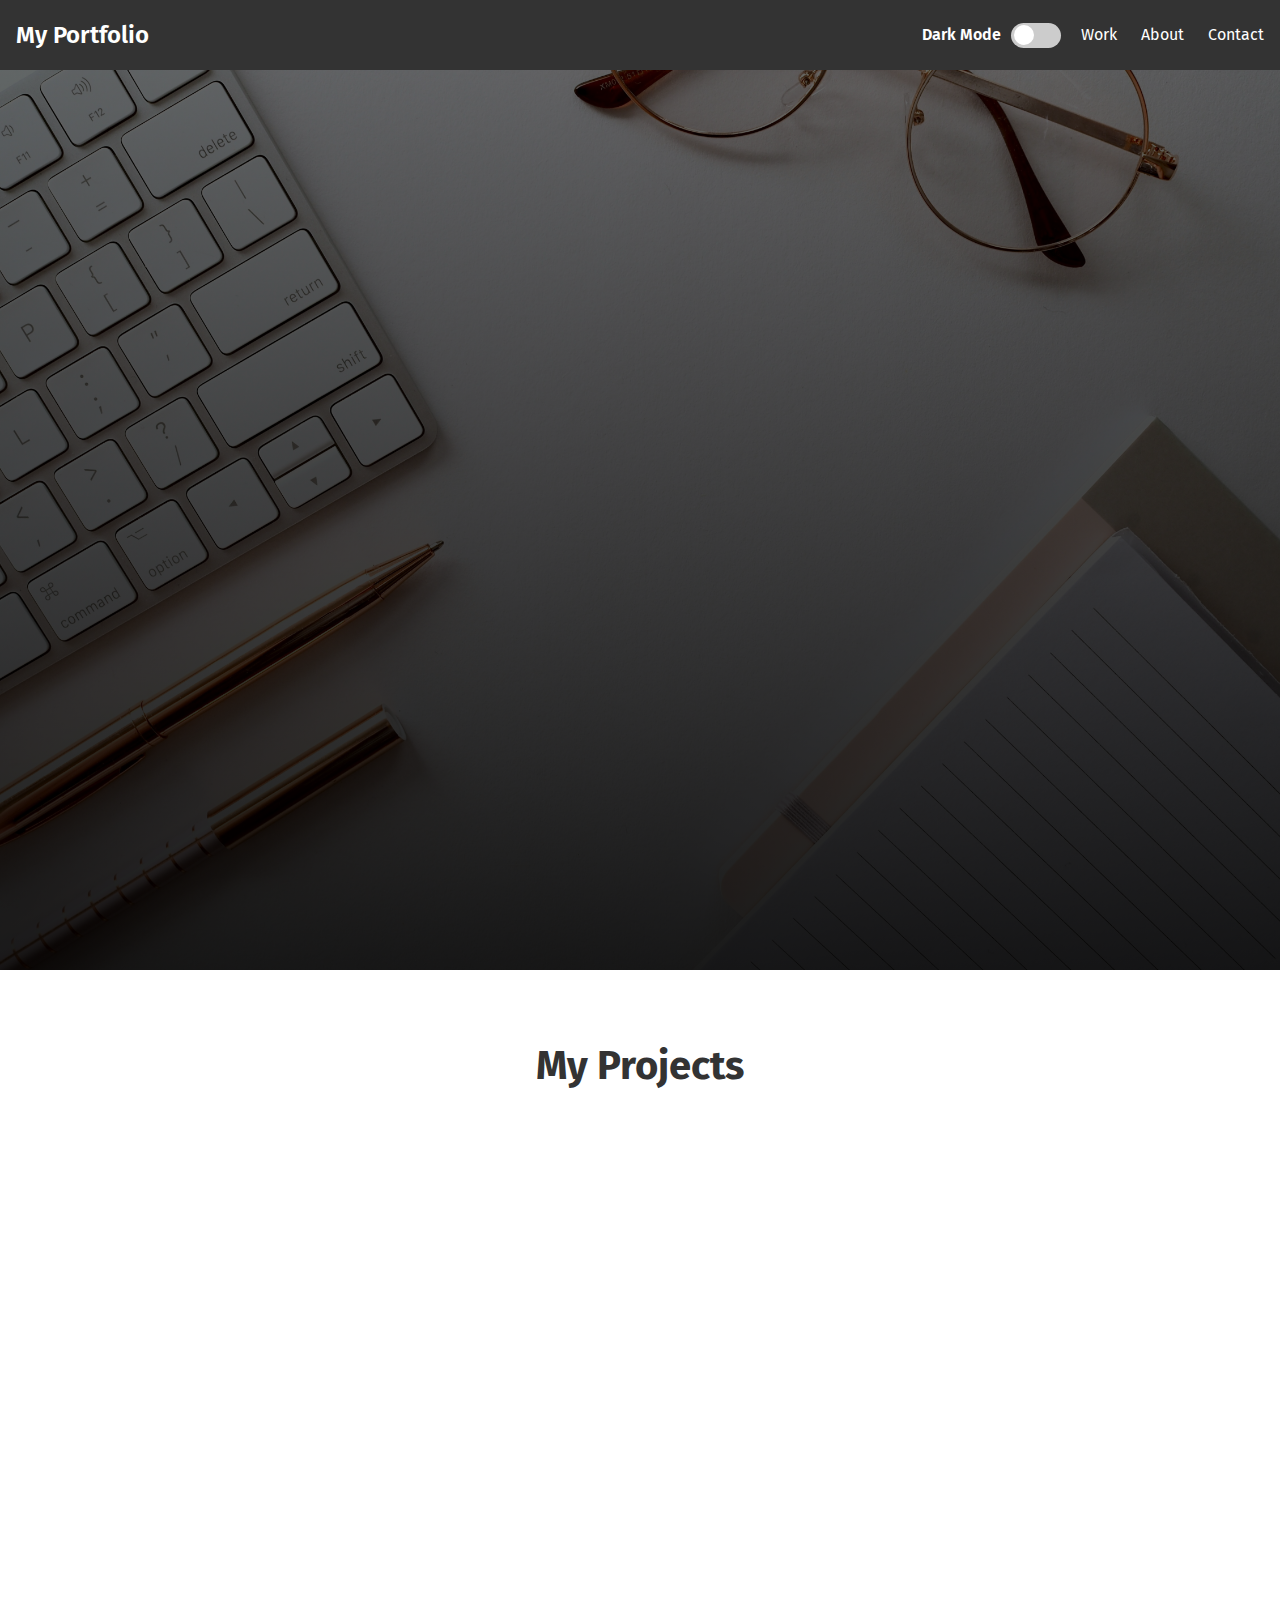
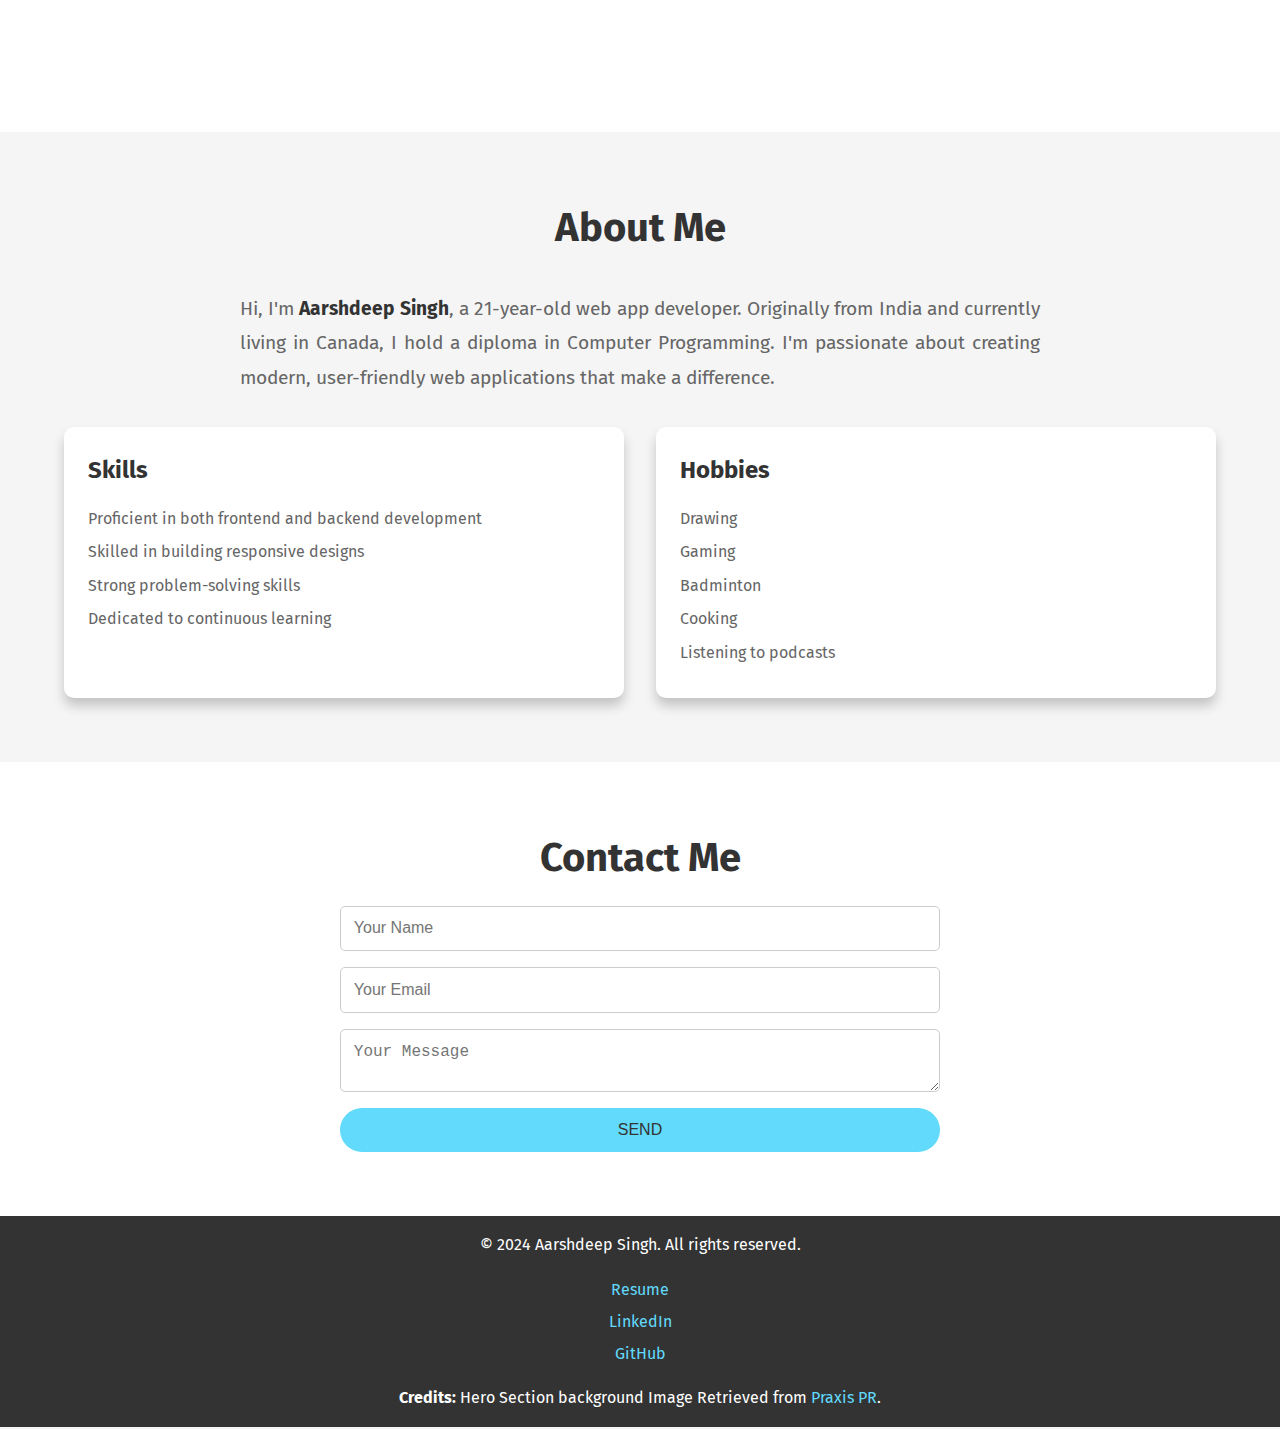
<file: index.html>
<!-- Aarshdeep Singh
     0838091 -->

     <!DOCTYPE html>
     <html lang="en">
     <head>
         <meta charset="UTF-8">
         <meta name="viewport" content="width=device-width, initial-scale=1.0">
         <title>Aarshdeep Singh Portfolio</title>
         <link href="https://fonts.googleapis.com/css2?family=Fira+Sans:wght@300;400;600&display=swap" rel="stylesheet">
         <link rel="stylesheet" href="styles.css">
     </head>
     <script src="scripts.js"></script>
     <body>
     
         <!-- Navigation -->
         <header class="navbar">
             <div class="container">
                 <h1 class="logo">My Portfolio</h1>
     
                 <!-- Dark Mode Toggle Switch -->
                 <div class="dark-mode-toggle">
                     <span class="dark-mode-label">Dark Mode</span>
                     <label class="switch">
                         <input type="checkbox" id="dark-mode-checkbox">
                         <span class="slider"></span>
                     </label>
                 </div>
                     
                 <nav>
                     <ul class="nav-links">
                         <li><a href="#work">Work</a></li>
                         <li><a href="#about">About</a></li>
                         <li><a href="#contact">Contact</a></li>
                     </ul>
                 </nav>
             </div>
         </header>
     
         <!-- Hero Section -->
         <section class="hero">
             <img src="Images/me.jpg" alt="Aarshdeep Singh">
             <div class="container hero-content">
                 <h1>Hi, I'm Aarshdeep Singh</h1>
                 <p>A budding developer passionate about creating modern and functional web applications.</p>
                 <a href="#work" class="btn">View My Work</a>
             </div>
         </section>
     
         <!-- Projects Section -->
         <section id="work" class="projects">
             <div class="container">
                 <h2>My Projects</h2>
                 <div class="project-grid">
                     <a href="Projects/WEB-ASMT-6/index.html" class="project-item">
                         <img src="Images/three-column.png" alt="Three Column Layout">
                         <h3>Three Column Layout</h3>
                         <p>In this project, I created a three-column layout using table cells. I also designed the header and footer. Additionally, I applied different fonts to the paragraphs, some sourced via links and others using the "@font-face" rule.</p>
                     </a>
                     <a href="Projects/WEB-ASMT-8/index.html" class="project-item">
                         <img src="Images/form.png" alt="Form Project">
                         <h3>Form</h3>
                         <p>In this project, I developed a web form for submitting individual information. I utilized various input types such as text, email, radio, date, and select. Moreover, I added a background image with a linear gradient to make the form visually distinct and applied hover effects to the submit button.</p>
                     </a>
                     <a href="Projects/WEB-ASMT-9/WEB-ASMT-9/index.html" class="project-item">
                         <img src="Images/responsive.png" alt="Responsive Webpage">
                         <h3>Responsive Webpage</h3>
                         <p>In this project, I created a web page with a responsive design that adjusts based on screen size. For screens larger than 715px, it displays a three-column layout. Screens between 400px and 715px show a two-column layout, while anything smaller presents a single-column layout.</p>
                     </a>
                 </div>
             </div>
         </section>
     
         <!-- About Section -->
         <section id="about" class="about">
             <h2>About Me</h2>
             <div class="about-description">
                 <p>
                     Hi, I'm <strong>Aarshdeep Singh</strong>, a 21-year-old web app developer. 
                     Originally from India and currently living in Canada, I hold a diploma in Computer Programming. 
                     I'm passionate about creating modern, user-friendly web applications that make a difference.
                 </p>
             </div>
             <div class="about-grid">
                 <div class="card">
                     <h3>Skills</h3>
                     <ul>
                         <li>Proficient in both frontend and backend development</li>
                         <li>Skilled in building responsive designs</li>
                         <li>Strong problem-solving skills</li>
                         <li>Dedicated to continuous learning</li>
                     </ul>
                 </div>
                 <div class="card">
                     <h3>Hobbies</h3>
                     <ul>
                         <li>Drawing</li>
                         <li>Gaming</li>
                         <li>Badminton</li>
                         <li>Cooking</li>
                         <li>Listening to podcasts</li>
                     </ul>
                 </div>
             </div>
         </section>
     
         <!-- Contact Section -->
         <section id="contact" class="contact">
             <div class="container">
                 <h2>Contact Me</h2>
                 <form action="#" method="post">
                     <input type="text" name="name" placeholder="Your Name" required>
                     <input type="email" name="email" placeholder="Your Email" required>
                     <textarea name="message" placeholder="Your Message" required></textarea>
                     <button type="submit" class="btn">Send</button>
                 </form>
             </div>
         </section>
     
         <!-- Footer -->
         <footer>
             <div class="container">
                 <p>&copy; 2024 Aarshdeep Singh. All rights reserved.</p>
                 <p>
                    <a href="Projects/Resume.docx">Resume</a>
                    <a href="https://www.linkedin.com/in/aarshdeep-singh-236920282/" target="_blank">LinkedIn</a>
                    <a href="https://github.com/AarshdeepSingh" target="_blank">GitHub</a>
                 </p>
                 <ul>
                    <li><strong>Credits: </strong>Hero Section background Image Retrieved from <a href="https://praxispr.ca/4-day-week-prep/" target="_blank">Praxis PR</a>.</li>
                </ul>
             </div>
         </footer>
     </body>
     </html>
</file>
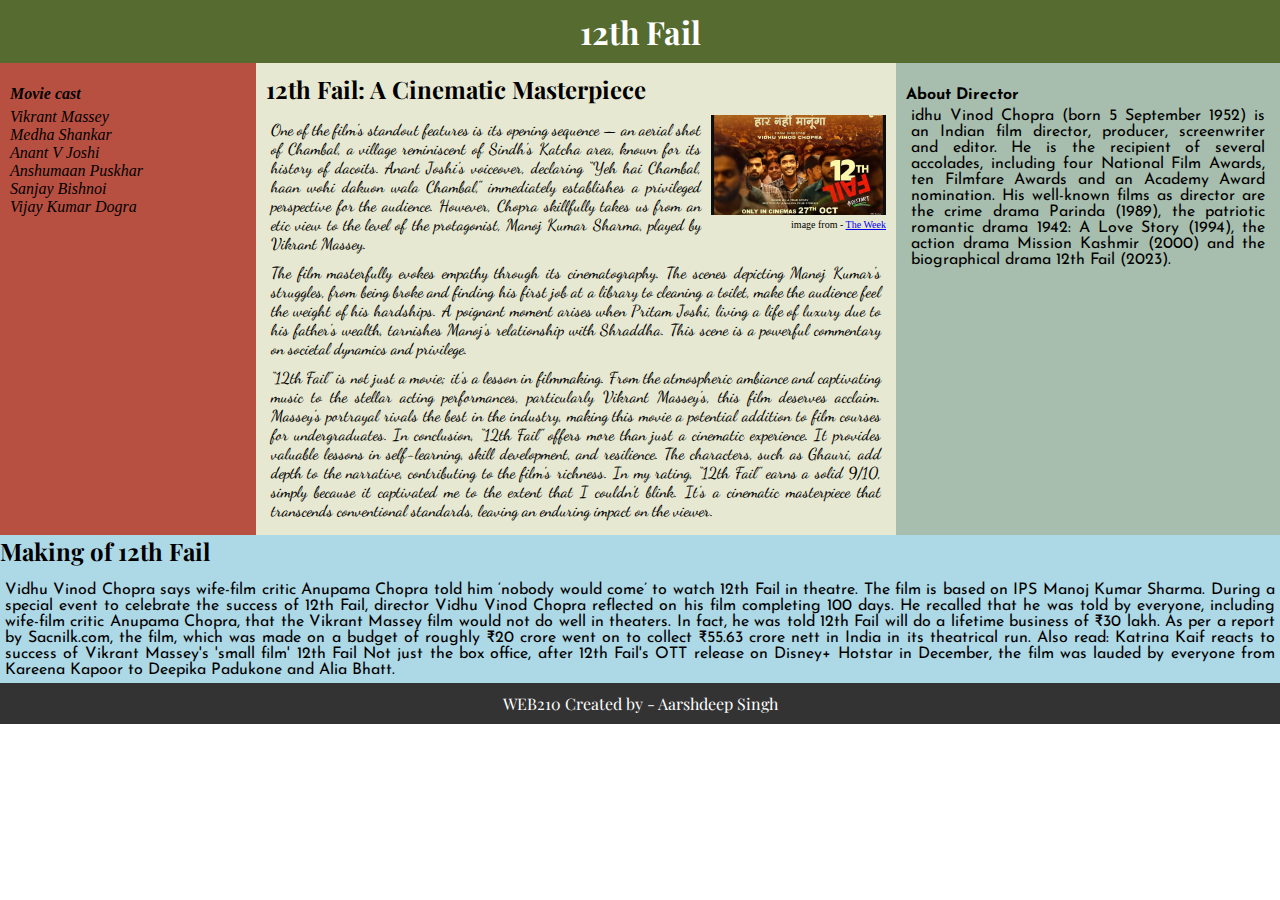
<file: Projects/WEB-ASMT-6/index.html>
<!DOCTYPE html>
<html lang="en">
<head>
    <link href="https://fonts.googleapis.com/css2?family=Josefin+Sans:ital,wght@0,100..700;1,100..700&display=swap" rel="stylesheet">
    <link href="https://fonts.googleapis.com/css2?family=Josefin+Sans:ital,wght@0,100..700;1,100..700&family=Playfair+Display:ital,wght@0,400..900;1,400..900&display=swap" rel="stylesheet">

    <link href="style.css" rel="stylesheet">
    <meta charset="UTF-8">
    <meta name="viewport" content="width=device-width, initial-scale=1.0">
    <title>Movie - 12th Fail</title>
</head>
<body>
    <div class="wrap">
        <header>
            <h1>12th Fail</h1>
        </header>
        <main>
            <nav>
                <strong>Movie cast</strong>
                <ol>
                    <li>Vikrant Massey</li>
                    <li>Medha Shankar</li>
                    <li>Anant V Joshi</li>
                    <li>Anshumaan Puskhar</li>
                    <li>Sanjay Bishnoi</li>
                    <li>Vijay Kumar Dogra</li>
                </ol>
            </nav>
            <article>
                <h2>12th Fail: A Cinematic Masterpiece</h2>
                
            
                <figure>
                    <img src="image.jpg" alt="12th-Fail-Poster" height="100" width="175">
                    <figcaption>image from - <a href="https://www.theweek.in/review/movies/2023/10/27/12th-fail-review-a-heartwarming-tale-of-trials-hope-and-triumph.html">The Week</a></figcaption>
                </figure>

                <p>One of the film’s standout features is its opening sequence — an aerial shot of Chambal, a village reminiscent of Sindh’s Katcha area, known for its history of dacoits. Anant Joshi’s voiceover, declaring “Yeh hai Chambal, haan wohi dakuon wala Chambal,” immediately establishes a privileged perspective for the audience. However, Chopra skillfully takes us from an etic view to the level of the protagonist, Manoj Kumar Sharma, played by Vikrant Massey.</p>

                <p>The film masterfully evokes empathy through its cinematography. The scenes depicting Manoj Kumar’s struggles, from being broke and finding his first job at a library to cleaning a toilet, make the audience feel the weight of his hardships. A poignant moment arises when Pritam Joshi, living a life of luxury due to his father’s wealth, tarnishes Manoj’s relationship with Shraddha. This scene is a powerful commentary on societal dynamics and privilege.</p>

                <p>“12th Fail” is not just a movie; it’s a lesson in filmmaking. From the atmospheric ambiance and captivating music to the stellar acting performances, particularly Vikrant Massey’s, this film deserves acclaim. Massey’s portrayal rivals the best in the industry, making this movie a potential addition to film courses for undergraduates.
                In conclusion, “12th Fail” offers more than just a cinematic experience. It provides valuable lessons in self-learning, skill development, and resilience. The characters, such as Ghauri, add depth to the narrative, contributing to the film’s richness. In my rating, “12th Fail” earns a solid 9/10, simply because it captivated me to the extent that I couldn’t blink. It’s a cinematic masterpiece that transcends conventional standards, leaving an enduring impact on the viewer.</p>
            

            </article>
            
            <aside>
                <strong>About Director</strong>

                <p>idhu Vinod Chopra (born 5 September 1952) is an Indian film director, producer, screenwriter and editor. He is the recipient of several accolades, including four National Film Awards, ten Filmfare Awards and an Academy Award nomination. His well-known films as director are the crime drama Parinda (1989), the patriotic romantic drama 1942: A Love Story (1994), the action drama Mission Kashmir (2000) and the biographical drama 12th Fail (2023).</p>
            </aside>
            <section>
                <h2>Making of 12th Fail</h2>
    
                <p>Vidhu Vinod Chopra says wife-film critic Anupama Chopra told him ‘nobody would come’ to watch 12th Fail in theatre. The film is based on IPS Manoj Kumar Sharma.
                    During a special event to celebrate the success of 12th Fail, director Vidhu Vinod Chopra reflected on his film completing 100 days. He recalled that he was told by everyone, including wife-film critic Anupama Chopra, that the Vikrant Massey film would not do well in theaters. In fact, he was told 12th Fail will do a lifetime business of ₹30 lakh. As per a report by Sacnilk.com, the film, which was made on a budget of roughly ₹20 crore went on to collect ₹55.63 crore nett in India in its theatrical run. Also read: Katrina Kaif reacts to success of Vikrant Massey's 'small film' 12th Fail
                    Not just the box office, after 12th Fail's OTT release on Disney+ Hotstar in December, the film was lauded by everyone from Kareena Kapoor to Deepika Padukone and Alia Bhatt.
                </p>
    
            </section>
        </main>
        <footer>
            <p>WEB210 Created by - Aarshdeep Singh</p>
        </footer>
    </div>
</body>
</html>
</file>
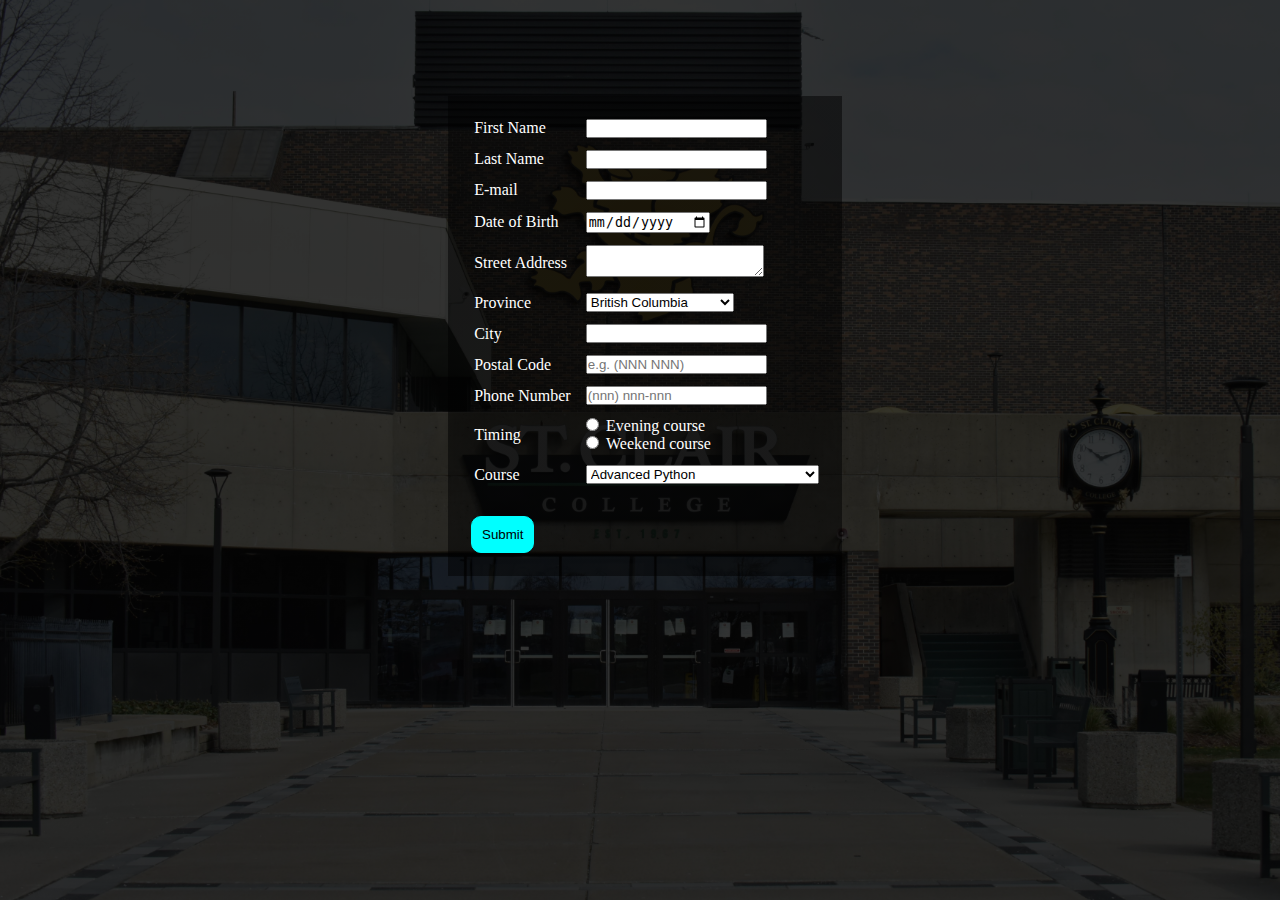
<file: Projects/WEB-ASMT-8/index.html>
<!DOCTYPE html>
<html lang="en">
<head>
    <link href="style.css" rel="stylesheet">
    <meta charset="UTF-8">
    <meta name="viewport" content="width=device-width, initial-scale=1.0">
    <title>Form</title>
</head>
<body>
    <form action="" method="post">
        <table>
            <tr>
                <td><label>First Name</label></td>
                <td><input name="fName" type="text"></td>
            </tr>
            <tr>
                <td><label>Last Name</label></td>
                <td><input name="lName" type="text"></td>
            </tr>
            <tr>
                <td><label>E-mail</label></td>
                <td><input name="email" type="email"></td>
            </tr>
            <tr>
                <td><label>Date of Birth</label></td>
                <td><input name="dob" type="date"></td>
            </tr>
            <tr>
                <td><label>Street Address</label></td>
                <td><textarea name="textarea"></textarea></td>
            </tr>
            <tr>
                <td><label>Province</label></td>
                <td>
                    <select name="province">
                        <option>British Columbia</option>
                        <option>Alberta</option>
                        <option>Saskatchewan</option>
                        <option>Manitoba</option>
                        <option>Ontario</option>
                        <option>Quebec</option>
                        <option>New Brunswick</option>
                        <option>Nova Scotia</option>
                        <option>Prince Edward Island</option>
                        <option>NewFoundland</option>
                    </select>
                </td>
            </tr>
            <tr>
                <td><label>City</label></td>
                <td><input name="city" type="text"></td>
            </tr>
            <tr>
                <td><label>Postal Code</label></td>
                <td><input name="postCode" type="text" maxlength="6" placeholder="e.g. (NNN NNN)"></td>
            </tr>
            <tr>
                <td><label>Phone Number</label></td>
                <td><input name="phone" type="text" placeholder="(nnn) nnn-nnn" maxlength="10"></td>
            </tr>
            <tr>
                <td><label>Timing</label></td>
                <td>
                    <input name="course" type="radio" value="Evening course">
                    <label>Evening course</label><br>
                    <input name="course" type="radio" value="Weekend course">
                    <label>Weekend course</label>
                </td>
            </tr>
            <tr>
                <td><label>Course</label></td>
                <td>
                    <select name="courseType">
                        <option>Advanced Python</option>
                        <option>Java Advanced</option>
                        <option>Fundamentals of Cloud Computing</option>
                        <option>Introduction to Project JavaScript</option>
                        <option>Programming in C</option>
                        <option>Web Design for Mobile Applications</option>
                    </select>
                </td>
            </tr>
            <tr>
                <td><input name="submit" type="submit" value="Submit" id="submit"></td>
            </tr>
        </table>
    </form>
</body>
</html>
</file>
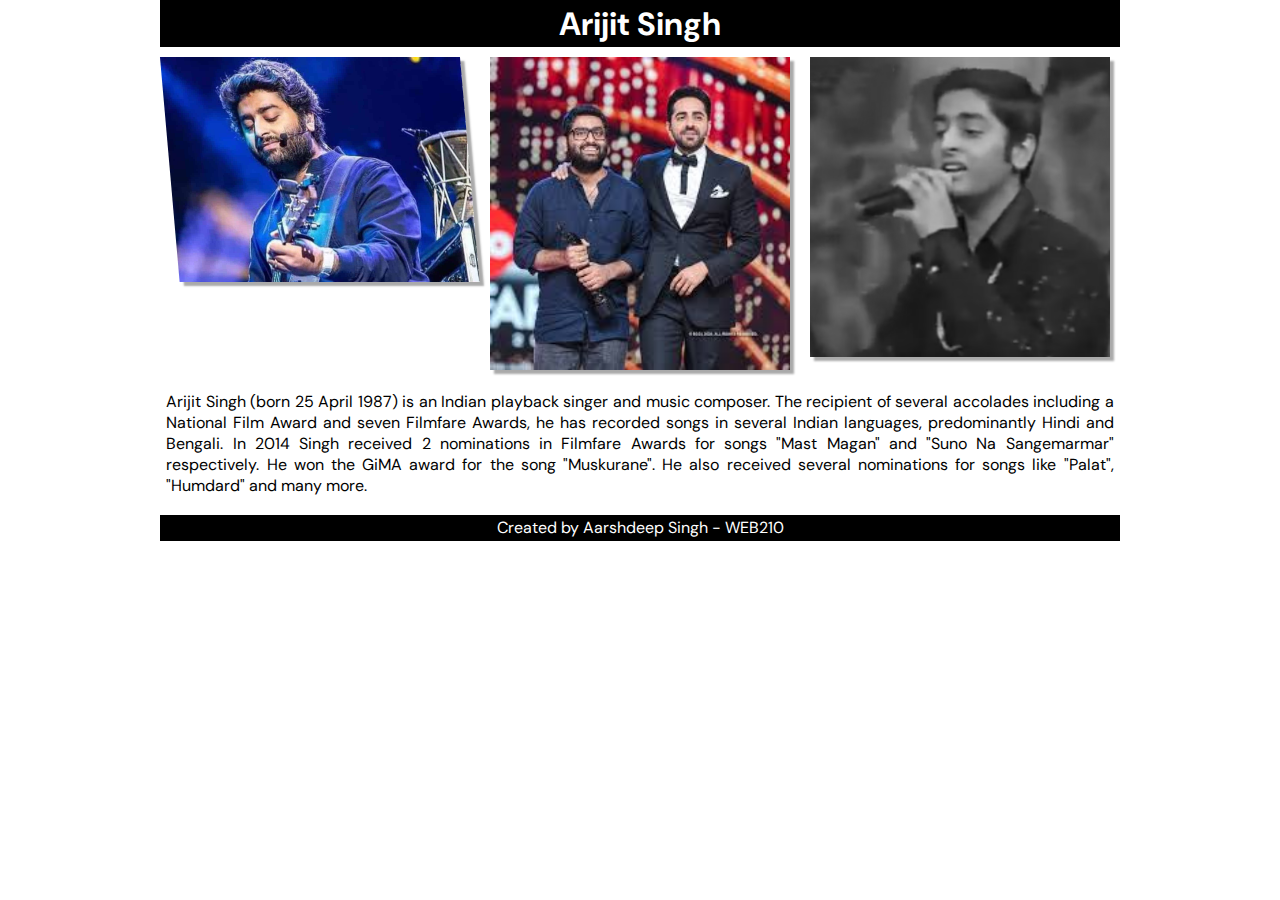
<file: Projects/WEB_ASMT_10/index.html>
<!DOCTYPE html>
<html lang="en">
<head>
    <link href="https://fonts.googleapis.com/css2?family=DM+Sans:ital,opsz,wght@0,9..40,100..1000;1,9..40,100..1000&display=swap" rel="stylesheet">
    <link href="style.css" rel="stylesheet">
    <meta charset="UTF-8">
    <meta name="viewport" content="width=device-width, initial-scale=1.0">
    <title>Assignment 10</title>
</head>
<body>
    <header>
        <h1>Arijit Singh</h1>
    </header>
    <main>

        <figure>
            <img src="img-1.jpg" alt="Arijit-Singh-img">
        </figure>

        <figure>
            <img src="img-2.jpeg" alt="Taking-Award">
        </figure>

        <figure>
            <img src="img-3.avif" alt="young-arijit">
        </figure>
    
    </main>

        <article>
            <p>Arijit Singh (born 25 April 1987) is an Indian playback singer and music composer. The recipient of several accolades including a National Film Award and seven Filmfare Awards, he has recorded songs in several Indian languages, predominantly Hindi and Bengali. In 2014 Singh received 2 nominations in Filmfare Awards for songs "Mast Magan" and "Suno Na Sangemarmar" respectively. He won the GiMA award for the song "Muskurane". He also received several nominations for songs like "Palat", "Humdard" and many more.<p>
        </article>

    <footer>
        <p> Created by Aarshdeep Singh - WEB210 </p>
    </footer>
</body>
</html>
</file>
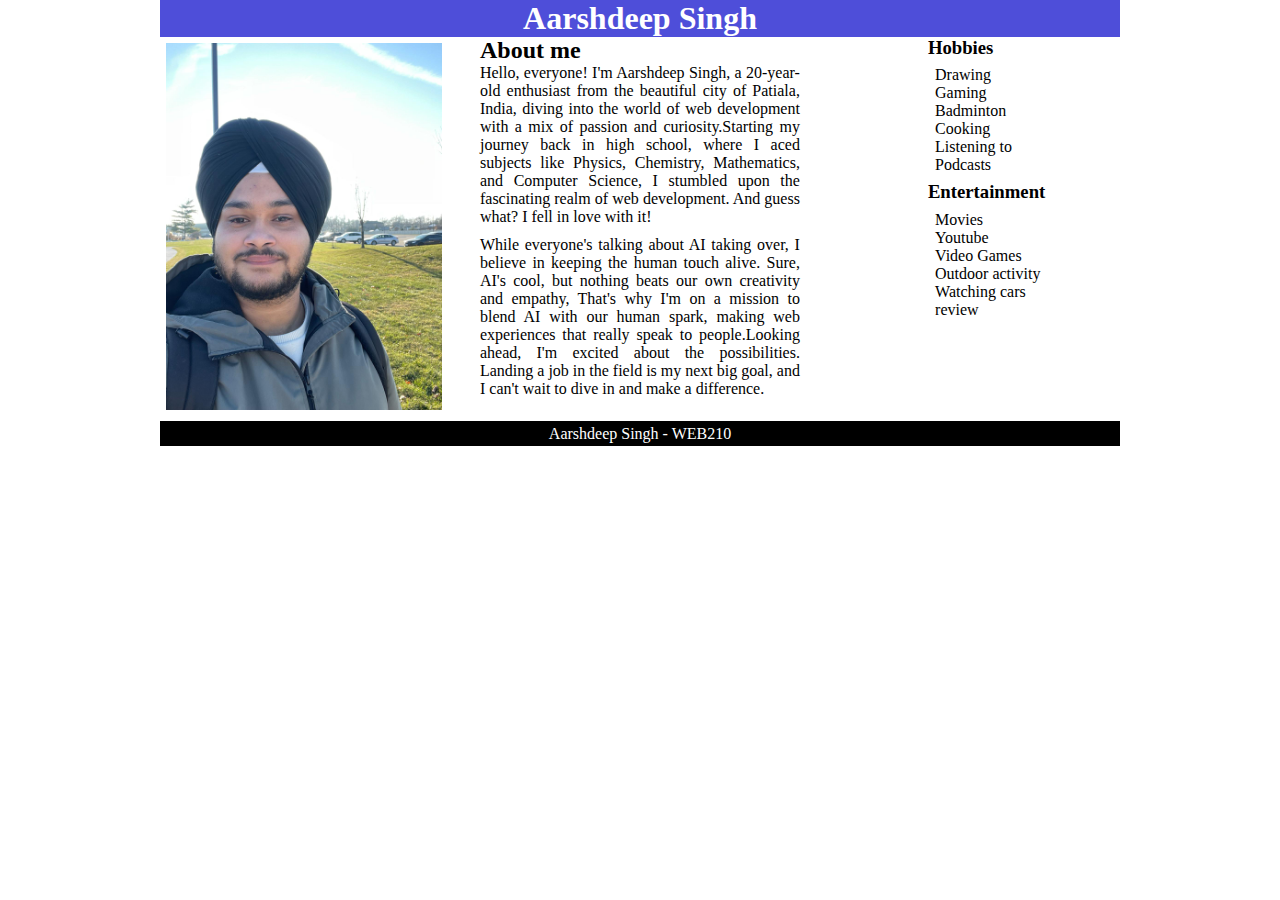
<file: Projects/WEB-ASMT-9/WEB-ASMT-9/index.html>
<!DOCTYPE html>
<html lang="en">
<head>
    <link href="Style.css" rel="stylesheet">
    <meta charset="UTF-8">
    <meta name="viewport" content="width=device-width, initial-scale=1.0">
    <title>Responsive Design</title>
</head>
<body>
    <header>
        <h1>Aarshdeep Singh</h1>
    </header>
    <main>
        <article>
            <img src="me.jpg" alt="my-picture">
        </article>

        <article>
            <h2>About me</h2>

            <p>Hello, everyone! I'm Aarshdeep Singh, a 20-year-old enthusiast from the beautiful city of Patiala, India, diving into the world of web development with a mix of passion and curiosity.Starting my journey back in high school, where I aced subjects like Physics, Chemistry, Mathematics, and Computer Science, I stumbled upon the fascinating realm of web development. And guess what? I fell in love with it!</p>

            <p>While everyone's talking about AI taking over, I believe in keeping the human touch alive. Sure, AI's cool, but nothing beats our own creativity and empathy, That's why I'm on a mission to blend AI with our human spark, making web experiences that really speak to people.Looking ahead, I'm excited about the possibilities. Landing a job in the field is my next big goal, and I can't wait to dive in and make a difference.</p>
        </article>

        <article id="thirdArticle">
            <section>
            <h3>Hobbies</h3>
            <ol>
                <li>Drawing</li>
                <li>Gaming</li>
                <li>Badminton</li>
                <li>Cooking</li>
                <li>Listening to Podcasts</li>
            </ol>
            <h3>Entertainment</h3>
            <ol>
                <li>Movies</li>
                <li>Youtube</li>
                <li>Video Games</li>
                <li>Outdoor activity</li>
                <li>Watching cars review</li>
            </ol>
        </section>
        </article>
    </main>
    <footer>
        <p>Aarshdeep Singh - WEB210</p>
    </footer>
</body>
</html>
</file>
<file: styles.css>
/* Aarshdeep Singh
   0838091 */


/* Global Styles */

* {
    margin: 0;
    padding: 0;
    box-sizing: border-box;
}

body {
    font-family: 'Fira Sans', sans-serif;
    color: #333;
    background-color: #f5f5f5;
    line-height: 1.6;
    overflow-x: hidden;
}

a {
    color: #61dafb;
    text-decoration: none;
    font-size: 1rem;
    transition: color 0.3s;
}

a:hover {
    color: #4b9fda;
}

/* Navigation */

.navbar {
    background: #333;
    color: white;
    padding: 1rem;
    position: sticky;
    top: 0;
    z-index: 1000;
}

.navbar .container {
    display: flex;
    justify-content: space-between;
    align-items: center;
}

.navbar .logo {
    font-size: 1.5rem;
    font-weight: 600;
}

.navbar .nav-links {
    list-style: none;
    display: flex;
    gap: 1.5rem;
}

.navbar .nav-links li a {
    color: white;
    text-decoration: none;
    font-size: 1rem;
    transition: color 0.3s;
}

.navbar .nav-links li a:hover {
    color: #61dafb;
}

.menu-icon {
    display: none;
    cursor: pointer;
    font-size: 1.5rem;
    color: white;
}


/* Hero Section */

.hero {
    display: flex;
    align-items: center;
    justify-content: center;
    height: 100vh;
    background-image: linear-gradient(rgba(0, 0, 0, 0.6), rgba(0, 0, 0, 0.9)), url(Images/background-img.jpg);
    background-repeat: no-repeat;
    background-size: cover;
    text-align: center;
    color: white;
    padding: 0 2rem;
    position: relative;
    overflow: hidden;
}

.hero img {
    display: inline-block;
    width: 20%;
    height: auto;
    max-width: 200px;
    margin: 5%;
    border-radius: 50%;
    object-fit: cover;
    filter: drop-shadow(5px 5px 5px rgb(44, 44, 44));
    opacity: 0; /* Start hidden */
    animation: fadeIn 1.5s ease-out forwards; /* Fade-in effect */
}

.hero h1 {
    font-size: 3rem;
    margin-bottom: 1rem;
    opacity: 0; /* Start hidden */
    animation: fadeIn 2s ease-out forwards; /* Fade-in effect */
}

.hero p {
    font-size: 1.2rem;
    margin-bottom: 2rem;
    opacity: 0; /* Start hidden */
    animation: fadeIn 2.5s ease-out forwards; /* Fade-in effect */
}

.hero .btn {
    display: inline-block;
    background: #61dafb;
    color: #333;
    padding: 0.8rem 1.5rem;
    border-radius: 25px;
    text-transform: uppercase;
    text-decoration: none;
    font-size: 1rem;
    transition: 0.3s;
    opacity: 0; /* Start hidden */
    animation: fadeIn 3s ease-out forwards; /* Fade-in effect */
}

.hero .btn:hover {
    background: #4b9fda;
}



/* Projects Section */

.projects {
    padding: 4rem 0;
    background: #fff;
}

.projects h2 {
    text-align: center;
    font-size: 2.5rem;
    margin-bottom: 2rem;
    color: #333;
}

.project-grid {
    display: grid;
    grid-template-columns: repeat(3, minmax(300px, 1fr));
    gap: 2rem;
    padding: 0 2rem;
}

.project-item {
    margin: 2em 0;
    text-decoration: none;
    background: #f8f8f8;
    border-radius: 10px;
    box-shadow: 0 4px 6px rgba(0, 0, 0, 0.1);
    overflow: hidden;
    transition: transform 0.3s, box-shadow 0.3s;
    opacity: 0;
    transform: translateY(50px);
    transition: opacity 0.8s ease, transform 0.8s ease;
}

.project-item.visible {
    opacity: 1; 
    transform: translateY(0);
}

.project-item:hover {
    transform: translateY(-10px);
    box-shadow: 0 8px 12px rgba(0, 0, 0, 0.2);
}

.project-item img {
    width: 100%;
    height: 200px;
    object-fit: cover;
}

.project-item h3 {
    padding: 1rem;
    font-size: 1.5rem;
    color: #333;
}

.project-item p {
    padding: 0 1rem 1rem;
    font-size: 1rem;
    color: #666;
}



/* About Section */

.about {
    padding: 4rem 2rem;
    background: #f5f5f5;
    text-align: center;
}

.about h2 {
    font-size: 2.5rem;
    margin-bottom: 2rem;
    color: #333;
}

.about-description {
    text-align: justify;
    max-width: 800px;
    margin: 0 auto 2rem;
    font-size: 1.2rem;
    color: #666;
    line-height: 1.8;
}

.about-description strong {
    color: #333;
}


.about-grid {
    display: grid;
    grid-template-columns: repeat(auto-fit, minmax(300px, 1fr));
    gap: 2rem;
    padding: 0 2rem;
}

.card {
    background: #fff;
    border-radius: 10px;
    box-shadow: 0 4px 6px rgba(0, 0, 0, 0.1);
    padding: 1.5rem;
    transition: transform 0.3s, box-shadow 0.3s;
    text-align: left;
    box-shadow: 0 8px 12px rgba(0, 0, 0, 0.2);
}

.card h3 {
    font-size: 1.5rem;
    margin-bottom: 1rem;
    color: #333;
}

.card ul {
    list-style: none;
    padding: 0;
}

.card ul li {
    margin-bottom: 0.5rem;
    color: #666;
    font-size: 1rem;
}



/* Contact Section */

.contact {
    padding: 4rem 2rem;
    background: #fff;
}

.contact h2 {
    text-align: center;
    font-size: 2.5rem;
    margin-bottom: 1rem;
}

.contact form {
    max-width: 600px;
    margin: 0 auto;
    display: flex;
    flex-direction: column;
    gap: 1rem;
}

.contact form input, .contact form textarea {
    width: 100%;
    padding: 0.8rem;
    border: 1px solid #ccc;
    border-radius: 5px;
    font-size: 1rem;
}

.contact form button {
    background: #61dafb;
    color: #333;
    border: none;
    padding: 0.8rem 1.5rem;
    font-size: 1rem;
    border-radius: 25px;
    cursor: pointer;
    text-transform: uppercase;
    transition: 0.3s;
}

.contact form button:hover {
    background: #4b9fda;
}



/* Footer */

footer {
    text-align: center;
    padding: 1rem 0;
    background: #333;
    color: white;
}

footer p {
    margin-bottom: 1rem;
}

footer p a {
    padding: 0.2rem 2rem;
    display: block;
}


/* Dark Mode */
body.dark-mode {
    background-color: #1a1a1a;
    color: #fff;
}

body.dark-mode .navbar {
    background-color: #2b2b2b;
    color: #fff;
}


body.dark-mode section {
    background-color: #1a1a1a;
    color: white;
}

body.dark-mode .about {
    background-color: rgb(19, 19, 19);
}

body.dark-mode h2,
body.dark-mode h3 {
    color: white;
}

body.dark-mode p,
body.dark-mode p strong,
body.dark-mode ul li {
    color: #cbcbcb;
}

body.dark-mode .card, body.dark-mode .project-item {
    background-color: #2e2e2e;
    color: #fff;
    box-shadow: 0 4px 6px rgba(0, 0, 0, 0.2); 
}

body.dark-mode footer {
    background-color: #2b2b2b;
    color: #fff;
}



/* Toggle Switch Styling */

.switch {
    position: relative;
    display: inline-block;
    width: 50px;
    height: 25px;
}

.switch input {
    opacity: 0;
    width: 0;
    height: 0;
}

.slider {
    position: absolute;
    cursor: pointer;
    top: 0;
    left: 0;
    right: 0;
    bottom: 0;
    background-color: #ccc;
    transition: 0.4s;
    border-radius: 25px;
}

.slider:before {
    position: absolute;
    content: "";
    height: 20px;
    width: 20px;
    left: 3px;
    bottom: 3px;
    background-color: white;
    transition: 0.4s;
    border-radius: 50%;
}

input:checked + .slider {
    background-color: #61dafb;
}

input:checked + .slider:before {
    transform: translateX(25px);
}

.dark-mode-toggle {
    margin-left: auto;
    margin-right: 20px;
    display: flex;
    align-items: center;
}

.dark-mode-label {
    font-size: 1rem;
    color: #333;
    font-weight: 600;
    margin-right: 10px;
}

.dark-mode-label {
    color: #fff;
}



/* Fade-In Keyframes */
@keyframes fadeIn {
    from {
        opacity: 0;
        transform: translateY(20px);
    }
    to {
        opacity: 1;
        transform: translateY(0);
    }
}



/* Responsive web design for smaller devices */
    

    @media (max-width: 768px) {
        .navbar {
            flex-direction: column;
            align-items: flex-start;
            padding: 1rem;
        }
    
        .nav-links {
            display: flex;
            flex-direction: column;
            gap: 0.3rem;
            width: 100%;
        }
    
        .nav-links a {
            color: white;
            text-align: left;
            padding: 0.3rem 0;
            font-size: rem;;
            transition: color 0.3s ease;
        }
    
        .nav-links a:hover {
            color: #61dafb;
        }
    
        .dark-mode-toggle {
            margin-bottom: 0.5rem;
            gap: 5px;
        }
    
        .dark-mode-label {
            font-size: 0.85rem;
        }
    
        .hero {
            flex-direction: column;
            padding: 2rem;
            text-align: center;
        }
    
        .hero img {
            width: 60%;
            max-width: 200px;
        }
    
        .hero h1 {
            font-size: 2rem;
        }
    
        .hero p {
            font-size: 1rem;
            margin-bottom: 1.5rem;
        }
    
        .project-grid {
            grid-template-columns: 1fr;
            gap: 2rem;
            padding: 0 1rem;
        }
    
        .project-item {
            font-size: 1rem;
            padding: 1rem;
            box-shadow: 0 2px 4px rgba(0, 0, 0, 0.1);
        }
    
        .project-item img {
            height: auto;
        }
    
        .project-item h3 {
            font-size: 1.5rem;
            padding: 0.5rem;
        }
    
        .project-item p {
            font-size: 1rem;
            font-size: 0.9rem;
        }
    
        footer {
            text-align: center;
            padding: 1rem;
            font-size: 0.9rem;
        }
    }
</file>
<file: Projects/WEB-ASMT-6/style.css>
@font-face {
    font-family: "Display Script";
    src: url("DancingScript-Medium.ttf");
}

*{
    margin: 0;
    padding: 0;
}

body {
    width: 100%;
}

header {
    text-align: center;
    background-color: #556B2F;
    padding: 10px;
    color: white;
    
}

nav{
    width: 20%;
    display: table-cell;
    background-color:  #B85042;
    font-style: italic;
    padding: 10px;
}

nav ol {
    list-style-type: none;
    padding-top: 5px;
}

figure {
    float: right;
    padding-left: 10px;
}

/* img {
    filter: drop-shadow(2px 2px 3px black);
} */

figcaption {
    text-align: right;
    font-size: x-small;
}

article{
    width: 50%;
    display: table-cell;
    background-color: #E7E8D1;
    padding: 10px;
}

article p {
    font-family: "Display Script",sans-serif;
}

aside{
    font-family: "Josefin Sans", sans-serif;
    width: 30%;
    display: table-cell;
    background-color: #A7BEAE;
    padding: 10px;
}

main section {
    font-family: "Josefin Sans";
    background-color: lightblue;
    width: 100%;
}

footer p{
    text-align: center;
    background-color: #333333;
    color: white;
    padding: 10px;
    font-family: "Playfair Display",sans-serif;
}

#wrap {
    display: table;
    min-width: 600;
    max-width: 1100;
    position: absolute;
    top: 0;
    left: 0;
}

h2{
    padding-bottom: 10px;
    font-family: "Playfair Display",sans-serif;
}

h1{
    font-family: "Playfair Display",sans-serif;
}

p {
    padding: 5px;
    text-align: justify;
}
</file>
<file: Projects/WEB-ASMT-8/style.css>
*{
    margin: 0;
    padding: 0;
}

body{
    background-image: linear-gradient(rgba(0,0,0,0.8),rgba(0,0,0,0.8)),url("img.jpg");
    min-height: 100vh;
    background-repeat: no-repeat;
    background-size: cover;
}

form{
    text-align: left;
    padding: 6em;
}

table {
    padding: 1em;
    margin-left: 22em;
    background: linear-gradient(rgba(0,0,0,0.5),rgba(0,0,0,0.5));
}

label{
    color: white;
}

section{
    margin: 1em;
}

label{
    padding: 0.2em;
}

th, td{
    padding: 5px;
}

#submit{
    background-color: aqua;
    border: 1px solid aqua;
    color: black;
    border-radius: 10px;
    margin-top: 20px;
    padding: 10px;
    transition: 0.3s;
}
</file>
<file: Projects/WEB_ASMT_10/style.css>
*{
    margin: 0;
    padding: 0;
    box-sizing: border-box;
}

header {
    color:  white;
    background-color: black;
    text-align: center;
    padding: 0.2%;
    margin-bottom: 1%;
}

body {
    width: 100%;
    height: auto;
    font-family: "DM sans",sans-serif;
}

header, main, footer , p {
    max-width: 960px;
    margin: 0 auto;
}

article p {
    text-align: justify;
    padding: 0.5%;
}

main {
    display: table;
}

figure {
    float: left;
    padding: 1%;
    width: 33.33%;
}

img {
    width: 100%;
    box-shadow: 4px 4px 2px #aaa;
}

figure:nth-of-type(3) {
    filter: grayscale(100%);
}

figure:nth-of-type(1) {
    transform: skew(5deg);
}

footer {
    clear: both;
    text-align: center;
    color: white;
    background-color: black;
    padding-top: 0.2%;
    padding-bottom: 0.2%;
}

@media screen and (max-width: 715px) {
    figure {
        float: none;
    }
}
</file>
<file: Projects/WEB-ASMT-9/WEB-ASMT-9/Style.css>
*{
    padding: 0;
    margin: 0;
    box-sizing: border-box;
}

header h1 {
    text-align: center;
    background-color: rgb(78, 78, 217);
    color: white;
}

header, main , footer {
    max-width: 960px;
    margin: 0 auto;
}

article {
    float: left;
    width: 33.33%;
}

section {
    margin-left: 40%;
    margin-right: 15%;
}

article ol {
    margin: 5%;
}

article ol li {
    list-style-type: none;
}

article p {
    text-align: justify;
    padding-bottom: 3%;
}

img {
    padding: 2%;
    width: 90%;
    height: auto;
}

footer {
    clear: both;
    background-color: black;
    color: white;
    text-align: center;
    padding: 0.3%;
}

@media screen and (max-width: 715px){
    article {
        width: 50%;
    }
    article:nth-of-type(3) {
        float: none;
    }
}

@media screen and (max-width: 400px){
    article {
        float: none;
        width: 100%;
    }
}
</file>
